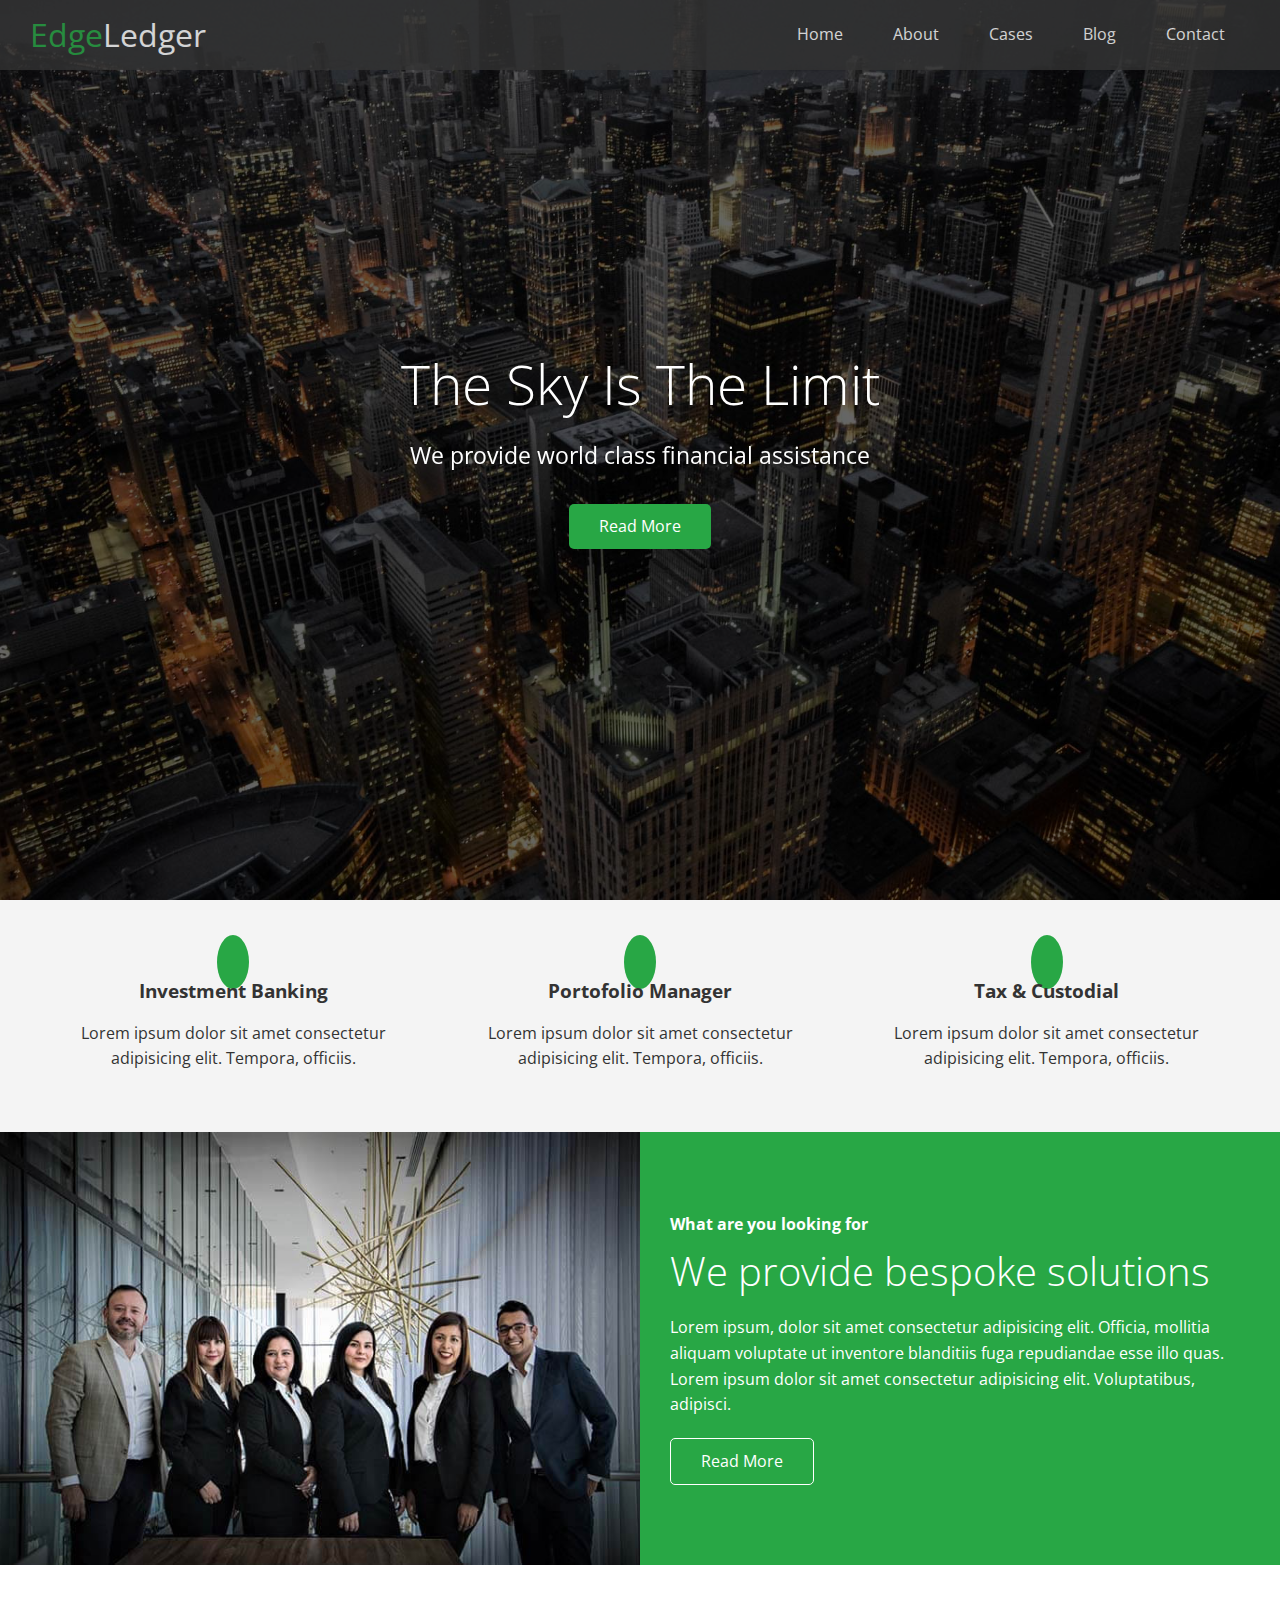
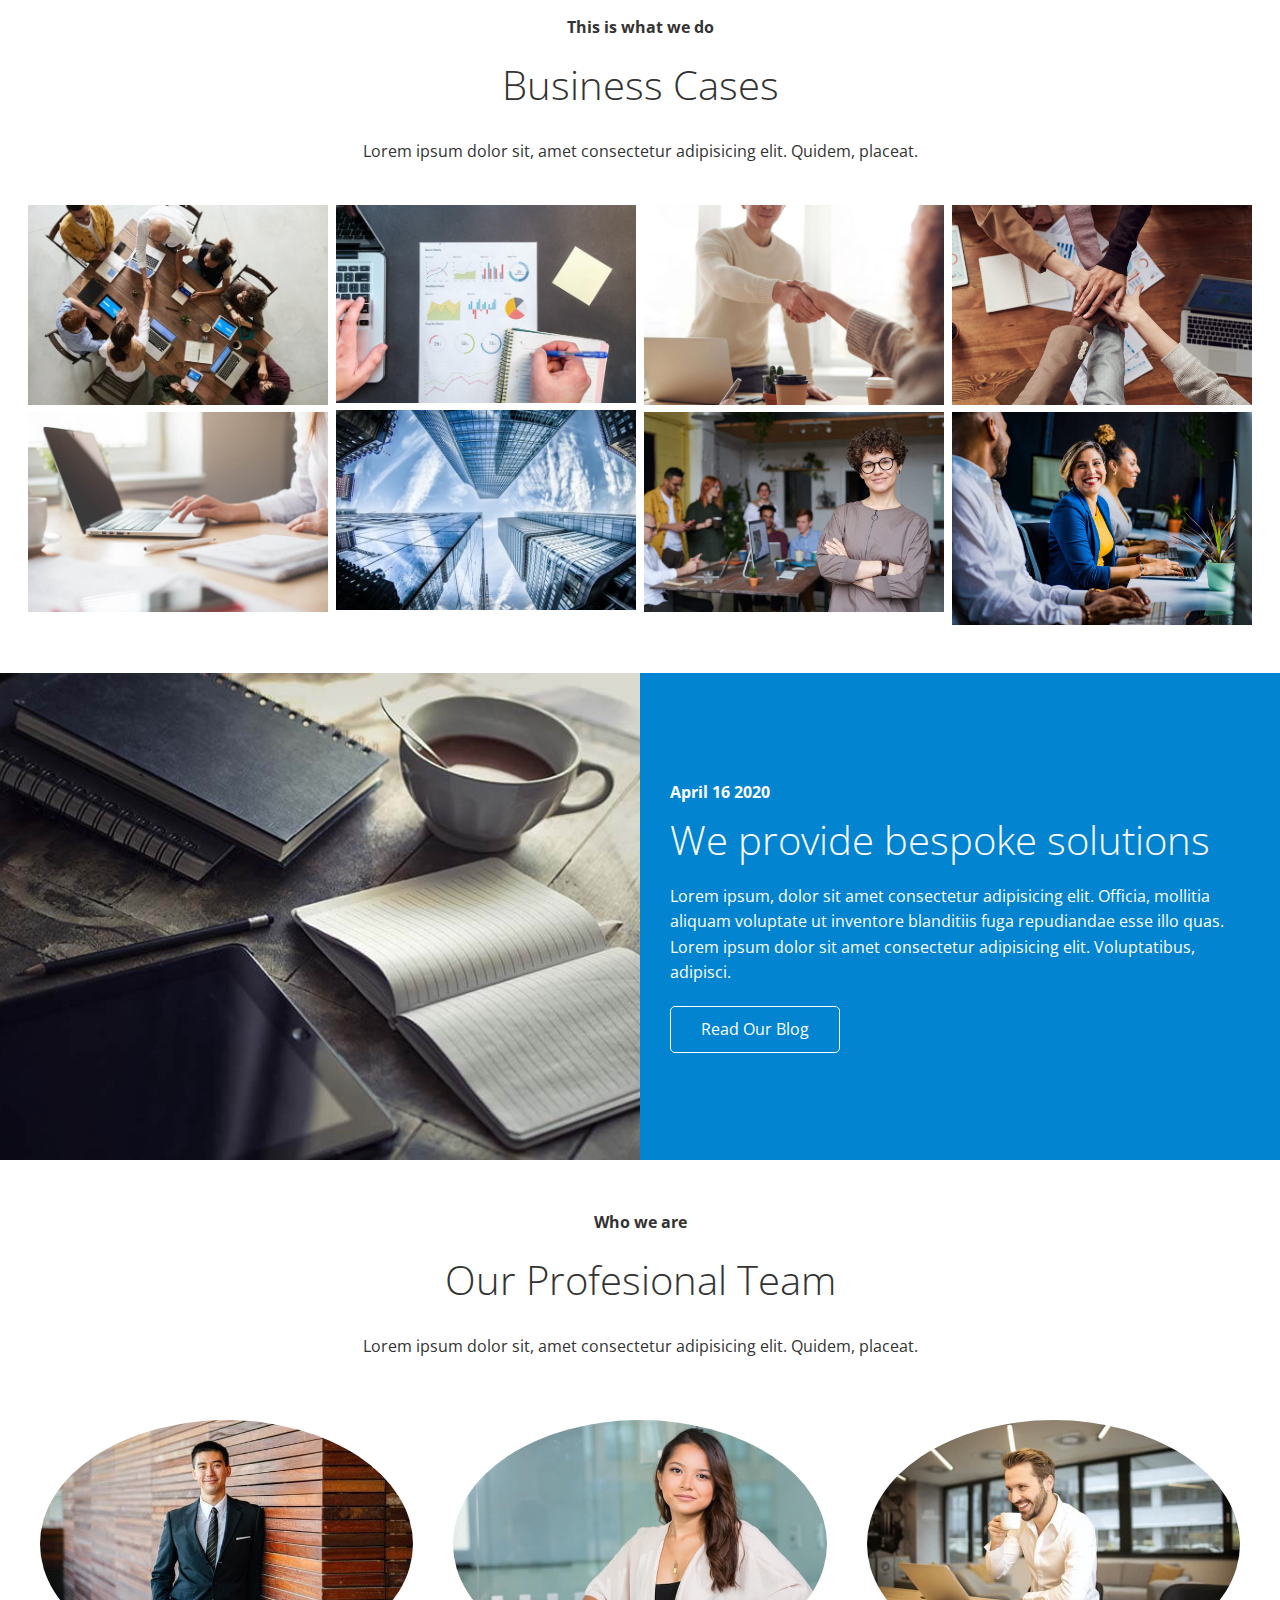
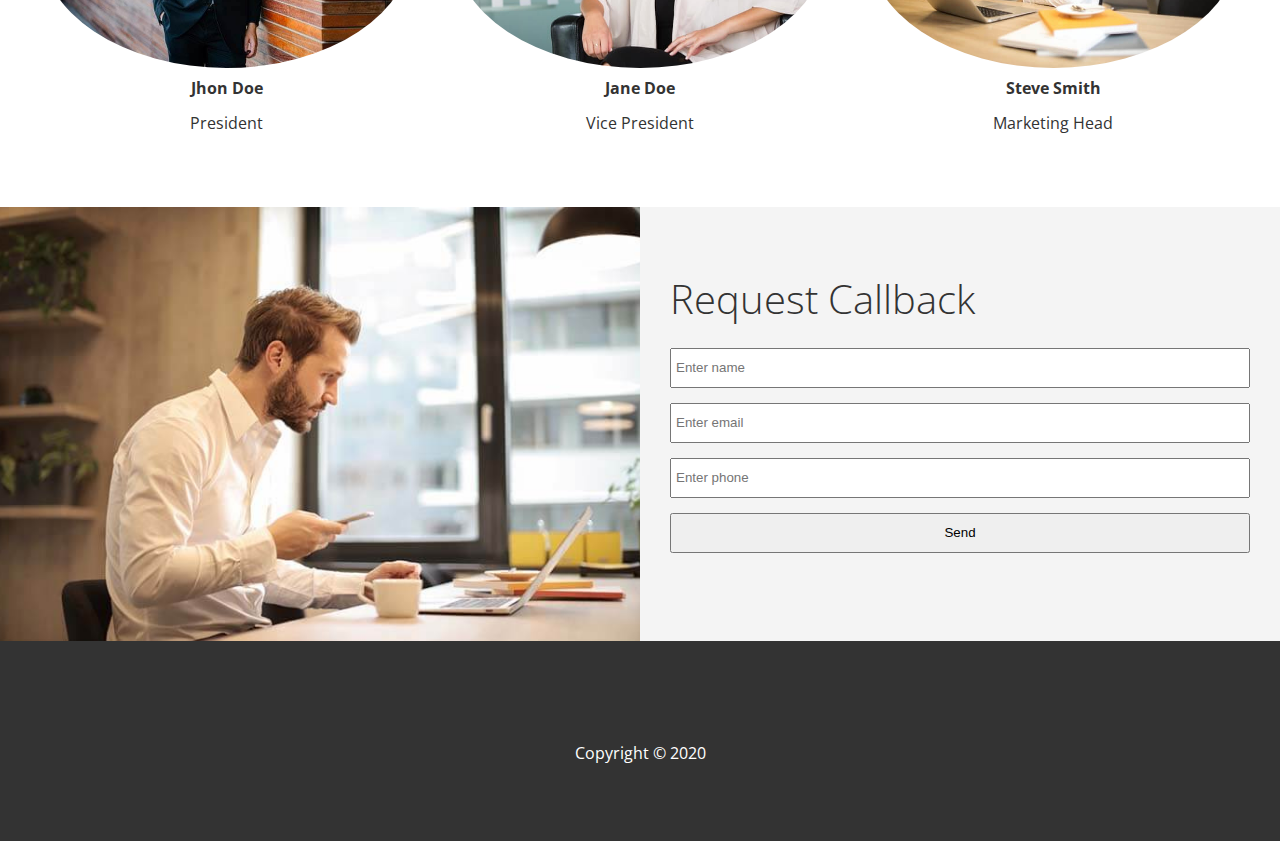
<file: index.html>
<!DOCTYPE html>
<html lang="en">
<head>
    <meta charset="UTF-8">
    <meta name="viewport" content="width=device-width, initial-scale=1.0">
    <link rel="stylesheet" href="https://cdnjs.cloudflare.com/ajax/libs/font-awesome/5.14.0/css/all.min.css"
     integrity="sha512-1PKOgIY59xJ8Co8+NE6FZ+LOAZKjy+KY8iq0G4B3CyeY6wYHN3yt9PW0XpSriVlkMXe40PTKnXrLnZ9+fkDaog==" 
     crossorigin="anonymous" />
    <link rel="stylesheet" href="css/utilities.css">
    <link rel="stylesheet" href="css/lightbox.min.css">
    <link rel="stylesheet" href="css/style.css">
    <title>Welcome to EdgeLedger</title>
</head>
<body id="home">
    <header class="hero">
        <div id="navbar" class="navbar top">
            <h1 class="logo">
               <span class="text-primary"><i class="fas fa-book-open">
                </i>
                Edge</span>Ledger
            </h1>
            <nav>
                <ul>
                    <li><a href="#home">Home</a></li>
                    <li><a href="#about">About</a></li>
                    <li><a href="#cases">Cases</a></li>
                    <li><a href="blog.html">Blog</a></li>
                    <li><a href="#contact">Contact</a></li>
                </ul>
            </nav>
        </div>
        <div class="content">
            <h1>The Sky Is The Limit</h1>
            <p>We provide world class financial assistance</p>
            <a href="#about" class="btn"><i class="fas fa-chevron-right"></i>Read More</a>
        </div>
    </header>

    <main>
        <section id="about" class="icons bg-light">
            <div class="flex-items">
                <div>
                    <i class="fas fa-university fa-2x"></i>
                    <div>
                        <h3>Investment Banking</h3>
                        <p>Lorem ipsum dolor sit amet consectetur adipisicing elit. Tempora, officiis.</p>
                    </div>
                </div>
                <div>
                    <i class="fas fa-book-reader fa-2x"></i>
                    <div>
                        <h3>Portofolio Manager</h3>
                        <p>Lorem ipsum dolor sit amet consectetur adipisicing elit. Tempora, officiis.</p>
                    </div>
                </div>
                <div>
                    <i class="fas fa-pencil-alt fa-2x"></i>
                    <div>
                        <h3>Tax & Custodial</h3>
                        <p>Lorem ipsum dolor sit amet consectetur adipisicing elit. Tempora, officiis.</p>
                    </div>
                </div>
            </div>
        </section>

        <!-- About:Solutions -->

        <section class="solutions flex-columns">
            <div class="row">
                <div class="column">
                    <div class="column-1">
                        <img src="images/home/people.jpg" alt="">
                    </div>
                </div>
                <div class="column">
                    <div class="column-2 bg-primary">
                        <h4>What are you looking for</h4>
                        <h2>We provide bespoke solutions</h2>
                        <p>
                            Lorem ipsum, dolor sit amet consectetur adipisicing elit. Officia, mollitia aliquam 
                            voluptate ut inventore blanditiis fuga repudiandae esse illo quas. Lorem ipsum dolor sit amet consectetur 
                            adipisicing elit. Voluptatibus, adipisci.
                        </p>
                        <a href="#" class="btn btn-outline">
                            <i class="fas fa-chevron"></i>
                            Read More
                        </a>
                    </div>
                </div>
            </div>
        </section>

        <!-- Cases -->

        <section id="cases" class="cases flex-grid section-padding">
            <header class="section-header">
                <h4>This is what we do</h4>
                <h2>Business Cases</h2>
                <p>Lorem ipsum dolor sit, amet consectetur adipisicing elit. Quidem, placeat.</p>
            </header>
            <div class="row">
                <div class="column">
                    <a href="./images/cases/cases1.jpg"
                     data-lightbox="cases"
                      data-title="Lorem ipsum dolor sit,
                     amet consectetur adipisicing elit. Quidem, placeat.">        
                        <img src="./images/cases/cases1.jpg" alt="">
                    </a>
                    <img src="./images/cases/cases2.jpg" alt="">
                </div>
                <div class="column">
                    <img src="./images/cases/cases3.jpg" alt="">
                    <img src="./images/cases/cases4.jpg" alt="">
                </div>
                <div class="column">
                    <img src="./images/cases/cases5.jpg" alt="">
                    <img src="./images/cases/cases6.jpg" alt="">
                </div>
                <div class="column">
                    <img src="./images/cases/cases7.jpg" alt="">
                    <img src="./images/cases/cases8.jpg" alt="">
                </div>
            </div>
        </section>


        <!-- Blog -->
 
        <section id="blog" class="blog flex-columns flex-revers">
            <div class="row">
                <div class="column">
                    <div class="column-1">
                        <img src="images/home/blog.jpg" alt="">
                    </div>
                </div>
                <div class="column">
                    <div class="column-2 bg-secondary">
                        <h4>April 16 2020</h4>
                        <h2>We provide bespoke solutions</h2>
                        <p>
                            Lorem ipsum, dolor sit amet consectetur adipisicing elit. Officia, mollitia aliquam 
                            voluptate ut inventore blanditiis fuga repudiandae esse illo quas. Lorem ipsum dolor sit amet consectetur 
                            adipisicing elit. Voluptatibus, adipisci.
                        </p>
                        <a href="#" class="btn btn-outline">
                            <i class="fas fa-chevron"></i>
                            Read Our Blog
                        </a>
                    </div>
                </div>
            </div>
        </section>

        
        <!-- Team -->

        <section id="team" class="team section-padding">
            <header class="section-header">
                <h4>Who we are</h4>
                <h2>Our Profesional Team</h2>
                <p>Lorem ipsum dolor sit, amet consectetur adipisicing elit. Quidem, placeat.</p>
            </header>
            <dic class="flex-items">
                <div>
                    <img src="./images/team/person1.jpg" alt="">
                    <h4>Jhon Doe</h4>
                    <p>President</p>
                </div>
                <div>
                    <img src="./images/team/person2.jpg" alt="">
                    <h4>Jane Doe</h4>
                    <p>Vice President</p>
                </div>
                <div>
                    <img src="./images/team/person3.jpg" alt="">
                    <h4>Steve Smith</h4>
                    <p>Marketing Head</p>
                </div>
            </dic>
        </section>

          <!-- Contact -->

          <section id="contact" class="contact flex-columns">
            <div class="row">
                <div class="column">
                    <div class="column-1">
                        <img src="images/home/contact.jpg" alt="">
                    </div>
                </div>
                <div class="column">
                    <div class="column-2 bg-light">
                        <h2>Request Callback</h2>
                        <form action="" class="callback-form">
                            <div action=""class="form-control">
                                <label for="name"></label>
                                <input type="text" name="name" id="name" placeholder="Enter name">
                            </div>
                            <div action=""class="form-control">
                                <label for="email"></label>
                                <input type="email" name="email" id="email" placeholder="Enter email">
                            </div>
                            <div action=""class="form-control">
                                <label for="phone"></label>
                                <input type="text" name="phone" id="phone" placeholder="Enter phone">
                            </div>
                            <input type="submit" value="Send" id="submit">
                        </form>
                    </div>
                </div>
            </div>
        </section>

        <footer class="footer bg-dark">
            <div class="social">
                <a href="#"><i class="fab fa-facebook fa-2x"></i></a>
                <a href="#"><i class="fab fa-twitter fa-2x"></i></a>
                <a href="#"><i class="fab fa-youtube fa-2x"></i></a>
                <a href="#"><i class="fab fa-linkedin fa-2x"></i></a>
            </div>
            <p>Copyright &copy; 2020</p>
        </footer>

        <script src="https://code.jquery.com/jquery-3.5.1.min.js" 
        integrity="sha256-9/aliU8dGd2tb6OSsuzixeV4y/faTqgFtohetphbbj0=" crossorigin="anonymous"></script>

        <script src="./js/lightbox.min.js"></script>

        <script>
            const navbar = document.getElementById('navbar');
            console.log('navabar',navbar);
            let scrolled  =false;
            window.onscroll = function (){
                if(window.pageYOffset > 100){
                    navbar.classList.remove('top');
                    if(!scrolled){
                        navbar.style.transform = 'translateY(-70)';
                    }

                    setTimeout(function(){
                        navbar.style.transform = 'translateY(0)';
                        scrolled = true;
                    })
                } else {
                    navbar.classList.add('top');
                }
            }
        </script>

    </main>
</body>
</html>
</file>
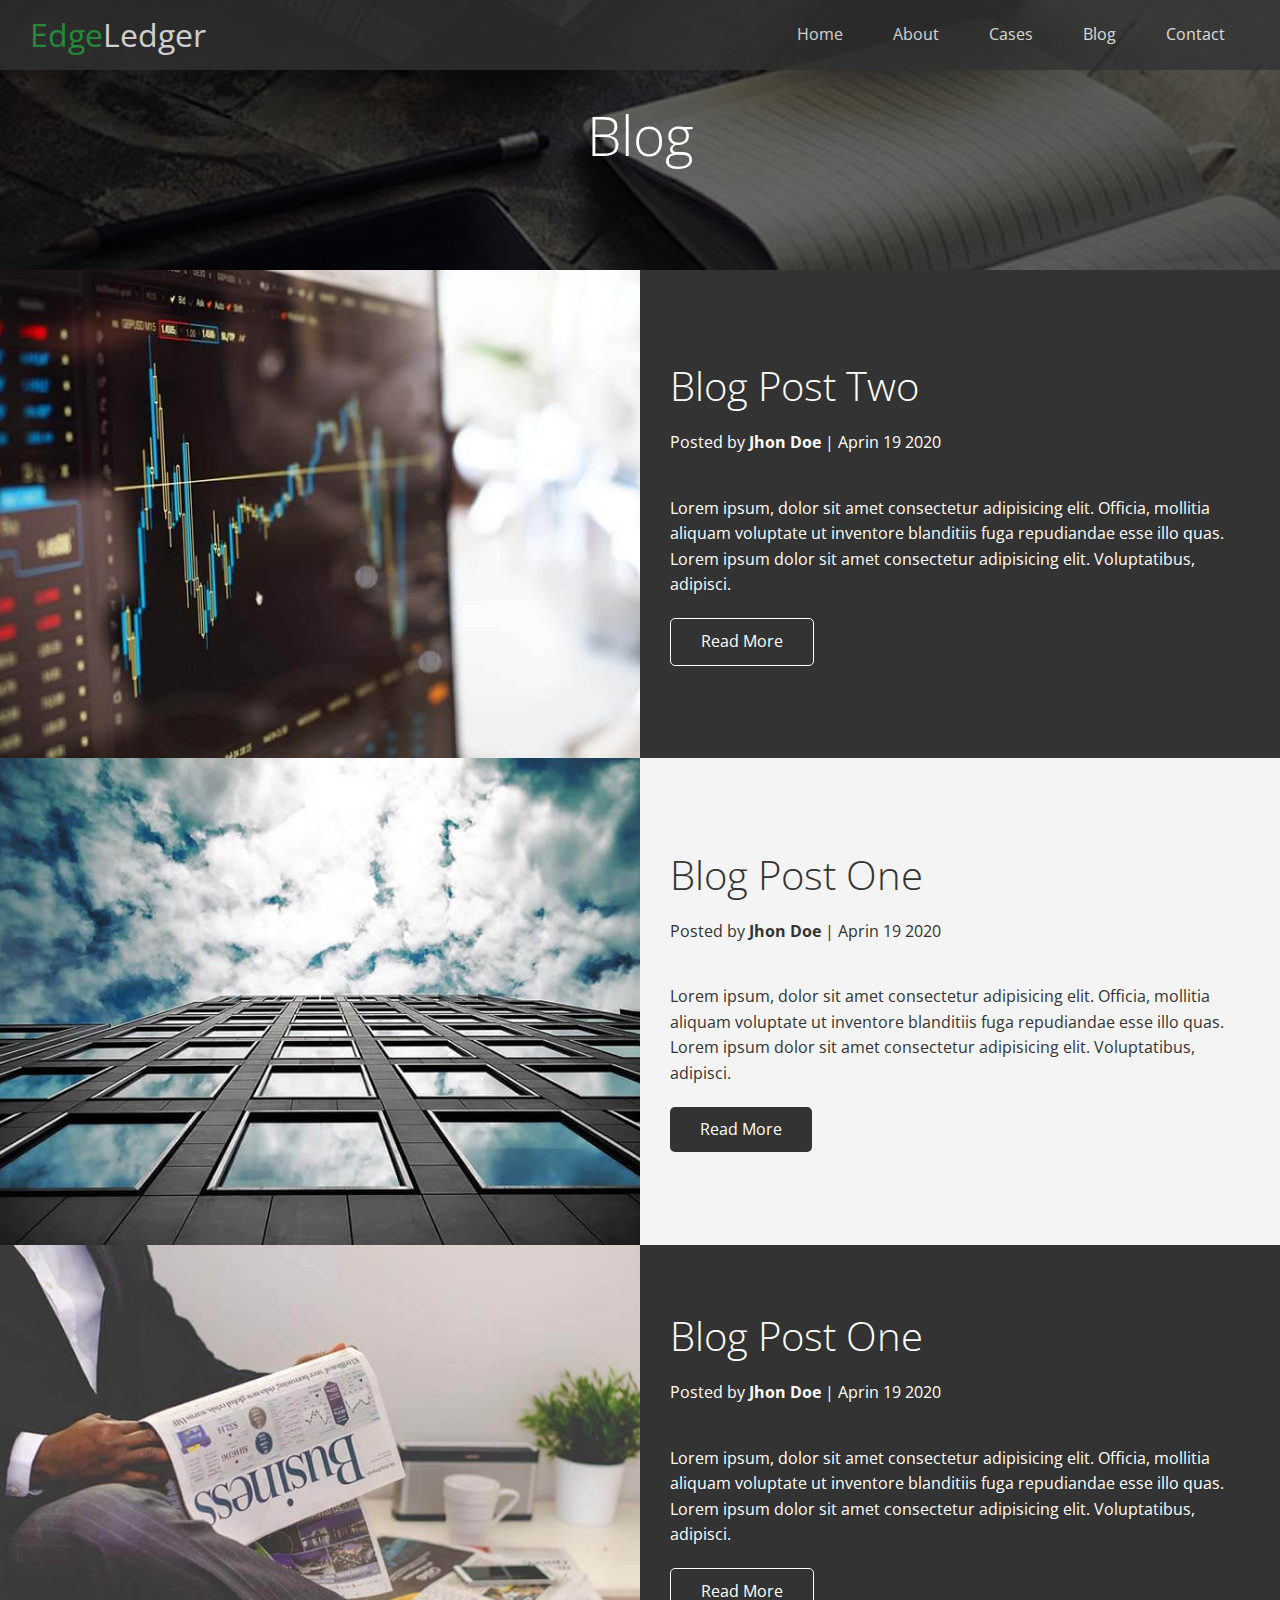
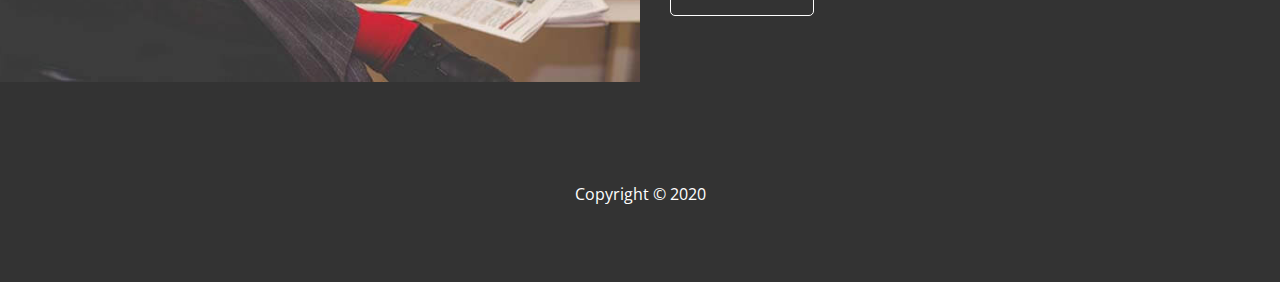
<file: blog.html>
<!DOCTYPE html>
<html lang="en">
<head>
    <meta charset="UTF-8">
    <meta name="viewport" content="width=device-width, initial-scale=1.0">
    <link rel="stylesheet" href="https://cdnjs.cloudflare.com/ajax/libs/font-awesome/5.14.0/css/all.min.css"
     integrity="sha512-1PKOgIY59xJ8Co8+NE6FZ+LOAZKjy+KY8iq0G4B3CyeY6wYHN3yt9PW0XpSriVlkMXe40PTKnXrLnZ9+fkDaog==" 
     crossorigin="anonymous" />
    <link rel="stylesheet" href="css/utilities.css">
    <link rel="stylesheet" href="css/style.css">
    <title>Read Our Blog</title>
</head>
<body id="home">
    <header class="hero blog">
        <div id="navbar" class="navbar">
            <h1 class="logo">
               <span class="text-primary"><i class="fas fa-book-open">
                </i>
                Edge</span>Ledger
            </h1>
            <nav>
                <ul>
                    <li><a href="index.html">Home</a></li>
                    <li><a href="index.html#about">About</a></li>
                    <li><a href="index.html#cases">Cases</a></li>
                    <li><a href="index.html#blog">Blog</a></li>
                    <li><a href="index.html#contact">Contact</a></li>
                </ul>
            </nav>
        </div>
        <div class="content">
            <h1>Blog</h1>
           
        </div>
    </header>

   <main>
    <article class="solutions flex-columns">
        <div class="row">
            <div class="column">
                <div class="column-1">
                    <img src="images/blog/blog3.jpg" alt="">
                </div>
            </div>
            <div class="column">
                <div class="column-2 bg-dark">
                    <h2>Blog Post Two</h2>
                    <p class="meta">
                        <i class="fas fa-user"></i> Posted by <strong>Jhon Doe</strong> | Aprin 19 2020 
                    </p>
                    <p>
                        Lorem ipsum, dolor sit amet consectetur adipisicing elit. Officia, mollitia aliquam 
                        voluptate ut inventore blanditiis fuga repudiandae esse illo quas. Lorem ipsum dolor sit amet consectetur 
                        adipisicing elit. Voluptatibus, adipisci.
                    </p>
                    <a href="post.html" class="btn btn-outline">
                        <i class="fas fa-chevron"></i>
                        Read More
                    </a>
                </div>
            </div>
        </div>
    </article>
    <article class="solutions flex-columns">
        <div class="row">
            <div class="column">
                <div class="column-1">
                    <img src="images/blog/blog1.jpg" alt="">
                </div>
            </div>
            <div class="column">
                <div class="column-2 bg-light">
                    <h2>Blog Post One</h2>
                    <p class="meta">
                        <i class="fas fa-user"></i> Posted by <strong>Jhon Doe</strong> | Aprin 19 2020 
                    </p>
                    <p>
                        Lorem ipsum, dolor sit amet consectetur adipisicing elit. Officia, mollitia aliquam 
                        voluptate ut inventore blanditiis fuga repudiandae esse illo quas. Lorem ipsum dolor sit amet consectetur 
                        adipisicing elit. Voluptatibus, adipisci.
                    </p>
                    <a href="post.html" class="btn btn-dark">
                        <i class="fas fa-chevron"></i>
                        Read More
                    </a>
                </div>
            </div>
        </div>
    </article>
    <article class="solutions flex-columns">
        <div class="row">
            <div class="column">
                <div class="column-1">
                    <img src="images/blog/blog2.jpg" alt="">
                </div>
            </div>
            <div class="column">
                <div class="column-2 bg-dark">
                    <h2>Blog Post One</h2>
                    <p class="meta">
                        <i class="fas fa-user"></i> Posted by <strong>Jhon Doe</strong> | Aprin 19 2020 
                    </p>
                    <p>
                        Lorem ipsum, dolor sit amet consectetur adipisicing elit. Officia, mollitia aliquam 
                        voluptate ut inventore blanditiis fuga repudiandae esse illo quas. Lorem ipsum dolor sit amet consectetur 
                        adipisicing elit. Voluptatibus, adipisci.
                    </p>
                    <a href="post.html" class="btn btn-outline">
                        <i class="fas fa-chevron"></i>
                        Read More
                    </a>
                </div>
            </div>
        </div>
    </article>
   </main>

   <footer class="footer bg-dark">
    <div class="social">
        <a href="#"><i class="fab fa-facebook fa-2x"></i></a>
        <a href="#"><i class="fab fa-twitter fa-2x"></i></a>
        <a href="#"><i class="fab fa-youtube fa-2x"></i></a>
        <a href="#"><i class="fab fa-linkedin fa-2x"></i></a>
    </div>
    <p>Copyright &copy; 2020</p>
</footer>
</body>
</html>
</file>
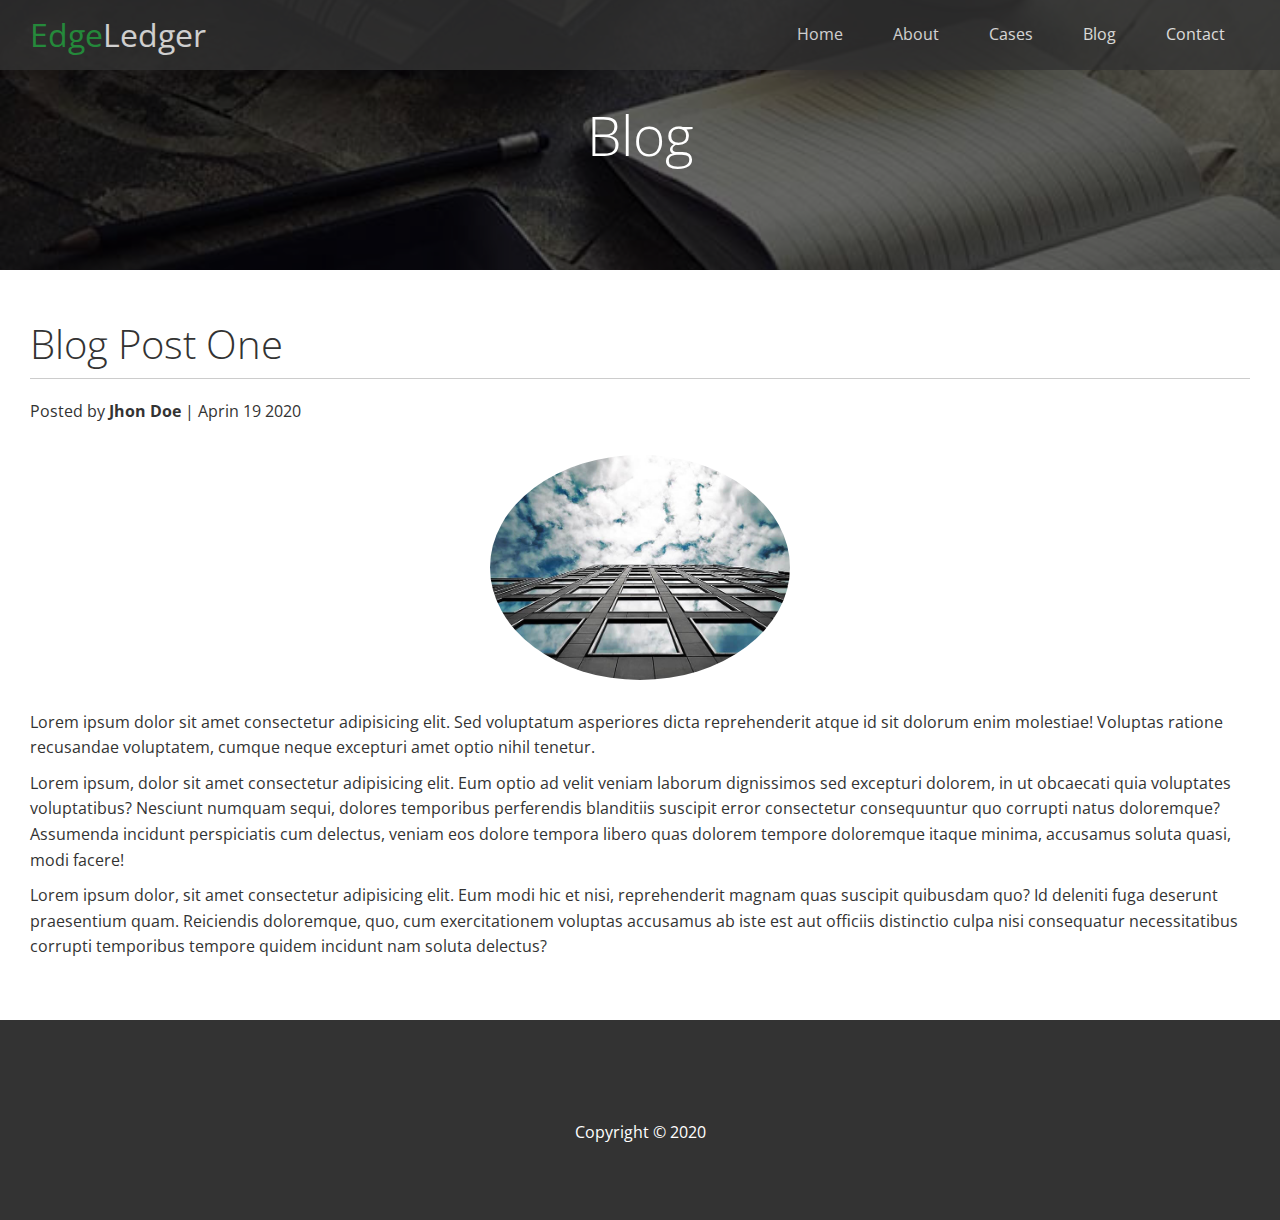
<file: post.html>
<!DOCTYPE html>
<html lang="en">
<head>
    <meta charset="UTF-8">
    <meta name="viewport" content="width=device-width, initial-scale=1.0">
    <link rel="stylesheet" href="https://cdnjs.cloudflare.com/ajax/libs/font-awesome/5.14.0/css/all.min.css"
     integrity="sha512-1PKOgIY59xJ8Co8+NE6FZ+LOAZKjy+KY8iq0G4B3CyeY6wYHN3yt9PW0XpSriVlkMXe40PTKnXrLnZ9+fkDaog==" 
     crossorigin="anonymous" />
    <link rel="stylesheet" href="css/utilities.css">
    <link rel="stylesheet" href="css/style.css">
    <title>Post One</title>
</head>
<body id="home">
    <header class="hero blog">
        <div id="navbar" class="navbar">
            <h1 class="logo">
               <span class="text-primary"><i class="fas fa-book-open">
                </i>
                Edge</span>Ledger
            </h1>
            <nav>
                <ul>
                    <li><a href="index.html">Home</a></li>
                    <li><a href="index.html#about">About</a></li>
                    <li><a href="index.html#cases">Cases</a></li>
                    <li><a href="index.html#blog">Blog</a></li>
                    <li><a href="index.html#contact">Contact</a></li>
                </ul>
            </nav>
        </div>
        <div class="content">
            <h1>Blog</h1>   
        </div>
    </header>

   <main>
        <section class="post">
            <h2>Blog Post One</h2>
            <p class="meta">
                <i class="fas fa-user"></i> Posted by <strong>Jhon Doe</strong> | Aprin 19 2020 
            </p>
            <img src="images/blog/blog1.jpg" alt="">
            <p>Lorem ipsum dolor sit amet consectetur adipisicing elit. Sed voluptatum asperiores dicta reprehenderit 
                atque id sit dolorum enim molestiae! Voluptas ratione recusandae voluptatem, cumque neque excepturi amet 
                optio nihil tenetur.</p>
                <p>Lorem ipsum, dolor sit amet consectetur adipisicing elit. Eum optio ad velit veniam laborum
                    dignissimos sed excepturi dolorem, in ut obcaecati quia voluptates voluptatibus? Nesciunt
                    numquam sequi, dolores temporibus perferendis blanditiis suscipit error consectetur consequuntur
                    quo corrupti natus doloremque? Assumenda incidunt perspiciatis cum delectus, veniam eos dolore
                    tempora libero quas dolorem tempore doloremque itaque minima, accusamus soluta quasi, modi facere!</p>
                <p>Lorem ipsum dolor, sit amet consectetur adipisicing elit. Eum modi hic et nisi, reprehenderit magnam quas 
                    suscipit quibusdam quo? Id deleniti fuga deserunt praesentium quam. Reiciendis doloremque, quo, cum
                     exercitationem voluptas accusamus ab iste est aut officiis distinctio culpa nisi consequatur necessitatibus 
                     corrupti temporibus tempore quidem incidunt nam soluta delectus?</p>
        </section>
   </main>

   <footer class="footer bg-dark">
    <div class="social">
        <a href="#"><i class="fab fa-facebook fa-2x"></i></a>
        <a href="#"><i class="fab fa-twitter fa-2x"></i></a>
        <a href="#"><i class="fab fa-youtube fa-2x"></i></a>
        <a href="#"><i class="fab fa-linkedin fa-2x"></i></a>
    </div>
    <p>Copyright &copy; 2020</p>
</footer>
</body>
</html>
</file>
<file: css/utilities.css>
/* Text colors */

.text-primary {
    color:#28a745
}

.text-secondary {
    color: #0284d0
}


/* Button */
.btn {
    cursor:pointer;
    display: inline-block;
    padding:10px 30px;
    color:#fff;
    background-color: #28a745;
    border:none;
    border-radius:5px
}

.btn:hover {
    opacity: 0.9;
}

.btn-primary, .bg-primary {
    background:  #28a745;
    color:white;
}
.btn-secondary, .bg-secondary {
    background:  #0284d0;
    color:white;
}
.btn-dark, .bg-dark {
    background:  #333;
    color:white;
}
.btn-light, .bg-light {
    background:  #f4f4f4;
    color:#333;
}


/* Flex columns */

.flex-columns .flex-reverse .row {
    flex-direction: row-reverse;
}

.flex-columns .row {
    display: flex;
    flex-direction: row;
    flex-wrap: wrap;
    width: 100%;
}

.flex-columns .column {
    display: flex;
    flex-direction: column;
    flex-basis:100%;
    flex:1;
}

.flex-columns .column .column-1,
.flex-columns .column .column-2 {
    height: 100%;
}

.flex-columns img{
    width: 100%;
    height: 100%;
    object-fit: cover;
}

.flex-columns .column-2 {
    display:flex;
    flex-direction: column;
    align-items:flex-start;
    justify-content: center;
    padding:30px;
}

.flex-columns h2{
    font-size: 40px;
    font-weight: 100;
}

.flex-columns h4 {
    margin-bottom: 10px;
}

.flex-columns p {
    margin: 20px 0;
}

/* Section header */

.section-header {
    padding: 30px;
    display: flex;
    flex-direction: column;
    align-items: center;
    justify-content: center;
    text-align: center;
}

.section-header h2 {
    font-size: 40px;
    margin: 20px 0;
}

.section-padding {
    padding:20px 20px 40px ;
}

/* Flex grid */
 
.flex-grid .row {
    display: flex;
    flex-wrap: wrap;
    padding:0 4px;
}

.flex-grid .column {
    flex:25%;
    max-width: 25%;
    padding: 0 4px;
}
</file>
<file: css/style.css>
@import url('https://fonts.googleapis.com/css2?family=Open+Sans:wght@300&display=swap');


* {
   box-sizing:border-box;
   padding:0;
   margin:0;
}

body {
    font-family: 'Open Sans',sans-serif;
    background: #fff;
    color:#333;
    line-height: 1.6;
}

ul {
    list-style: none;
}

a {
    color:#333;
    text-decoration: none;
}

h1, h2 {
    font-weight: 300;
    line-height: 1.2;
}

p {
    margin: 10px 0;
}

img {
    width: 100%;
}

/* Navbar */

.navbar {
    display:flex;
    align-items: center;
    justify-content: space-between;
    background-color: #333;
    color:#fff;
    opacity: 0.8;
    width:100%;
    height: 70px;
    position:fixed;
    top:0px;
    padding: 0 30px;
    transition: 0.5s;
}

.navbar a {
    color:#fff;
    padding: 10px 20px ;
    margin: 0 5px;
}

.navbar .top {
    background: transparent;
}

.navbar ul {
    display: flex;
}

.navbar a:hover {
    border-bottom:#28a745 2px solid;
}

.navbar .logo {
    font-weight: 400;
}

/* Header */


.hero {
    background: url('../images/home/showcase.jpg') no-repeat center center/cover;
    height: 100vh;
    position: relative;
    color:white
}

.hero .content {
    display:flex;
    flex-direction: column;
    align-items: center;
    justify-content: center;
    text-align: center;
    height: 100%;
    padding:0 20px;
}

.hero .content h1 {
    font-size: 55px;
}

.hero .content p {
    font-size:23px;
    max-width: 600px;
    margin:20px 0 30px;
}

.hero::before {
    content: '';
    position:absolute;
    top:0;
    left:0;
    width: 100%;
    height: 100%;
    background: rgba(0,0,0,0.6);
}

.hero * {
    z-index:10;
}

/* Icons */

.icons {
    padding:30px;
}

.icons h3 {
    font-weight: bold;
    margin-bottom: 15px;
}

.icons i {
    background-color: #28a745;
    color:#fff;
    padding: 1rem;
    border-radius: 50%;
    margin-bottom: 15px;
}

.btn-outline {
    background: transparent;
    border: 1px solid #fff;
}

/* Flex items */

.flex-items {
    display:flex;
    text-align: center;
    justify-content: center;
    text-align: center;
    height: 100%;
}

.flex-items > div {
    padding: 20px;
}

.cases img:hover {
    opacity: 0.7;
}

.team img {
    border-radius:50%;
}

/* Callback form */

.callback-form {
    width: 100%;
    padding: 20px 0;
}

.callback-form label {
    display: block;
    margin-bottom:5px;
}

.callback-form .form-control {
    margin-bottom: 15px;
}

.callback-form input {
    width: 100%;
    padding:4px;
    height: 40px;
    border-radius: #f5f5f5 1px solid;
}

.callback-form input:focus {
    outline-color:#28a745
}

.callback-form .btn {
    padding:12px 0;
    margin-top:20px;
}


/* Post */

.post {
    padding:50px 30px;
}

.post h2 {
    font-size:40px;
    margin-bottom: 20px;
    padding-bottom: 10px;
    border-bottom: #ccc solid 1px;
}

.post .meta {
    margin-bottom:30px;
}

.post img {
    width: 300px;
    border-radius:50%;
    display:block;
    margin:0 auto 30px;
}


/* Footer */

.footer {
    display: flex;
    flex-direction: column;
    align-items: center;
    justify-content:center;
    text-align:center;
    height: 200px;
}

.footer a {
    color:#fff;
}

.footer a:hover {
    color: #28a745;
}

.footer .social > * {
    margin-right: 30px;
}

.hero.blog {
    background: url('../images/home/blog.jpg') no-repeat center center/cover;
    height: 30vh;
}

/* Mobile */

@media(max-width:768px){
    .navbar{
        flex-direction: column;
        height: 120px;
        padding: 20px;
    }
    
    .navbar a {
        padding:10px 10px;
        margin:0 3px;
    }

    .flex-items {
        flex-direction: column;
    }

    .flex-columns .column, .flex-grid .column{
        flex:100%;
        max-width: 100%;
    }

    .team img {
        width: 70%;
    }
}
</file>
